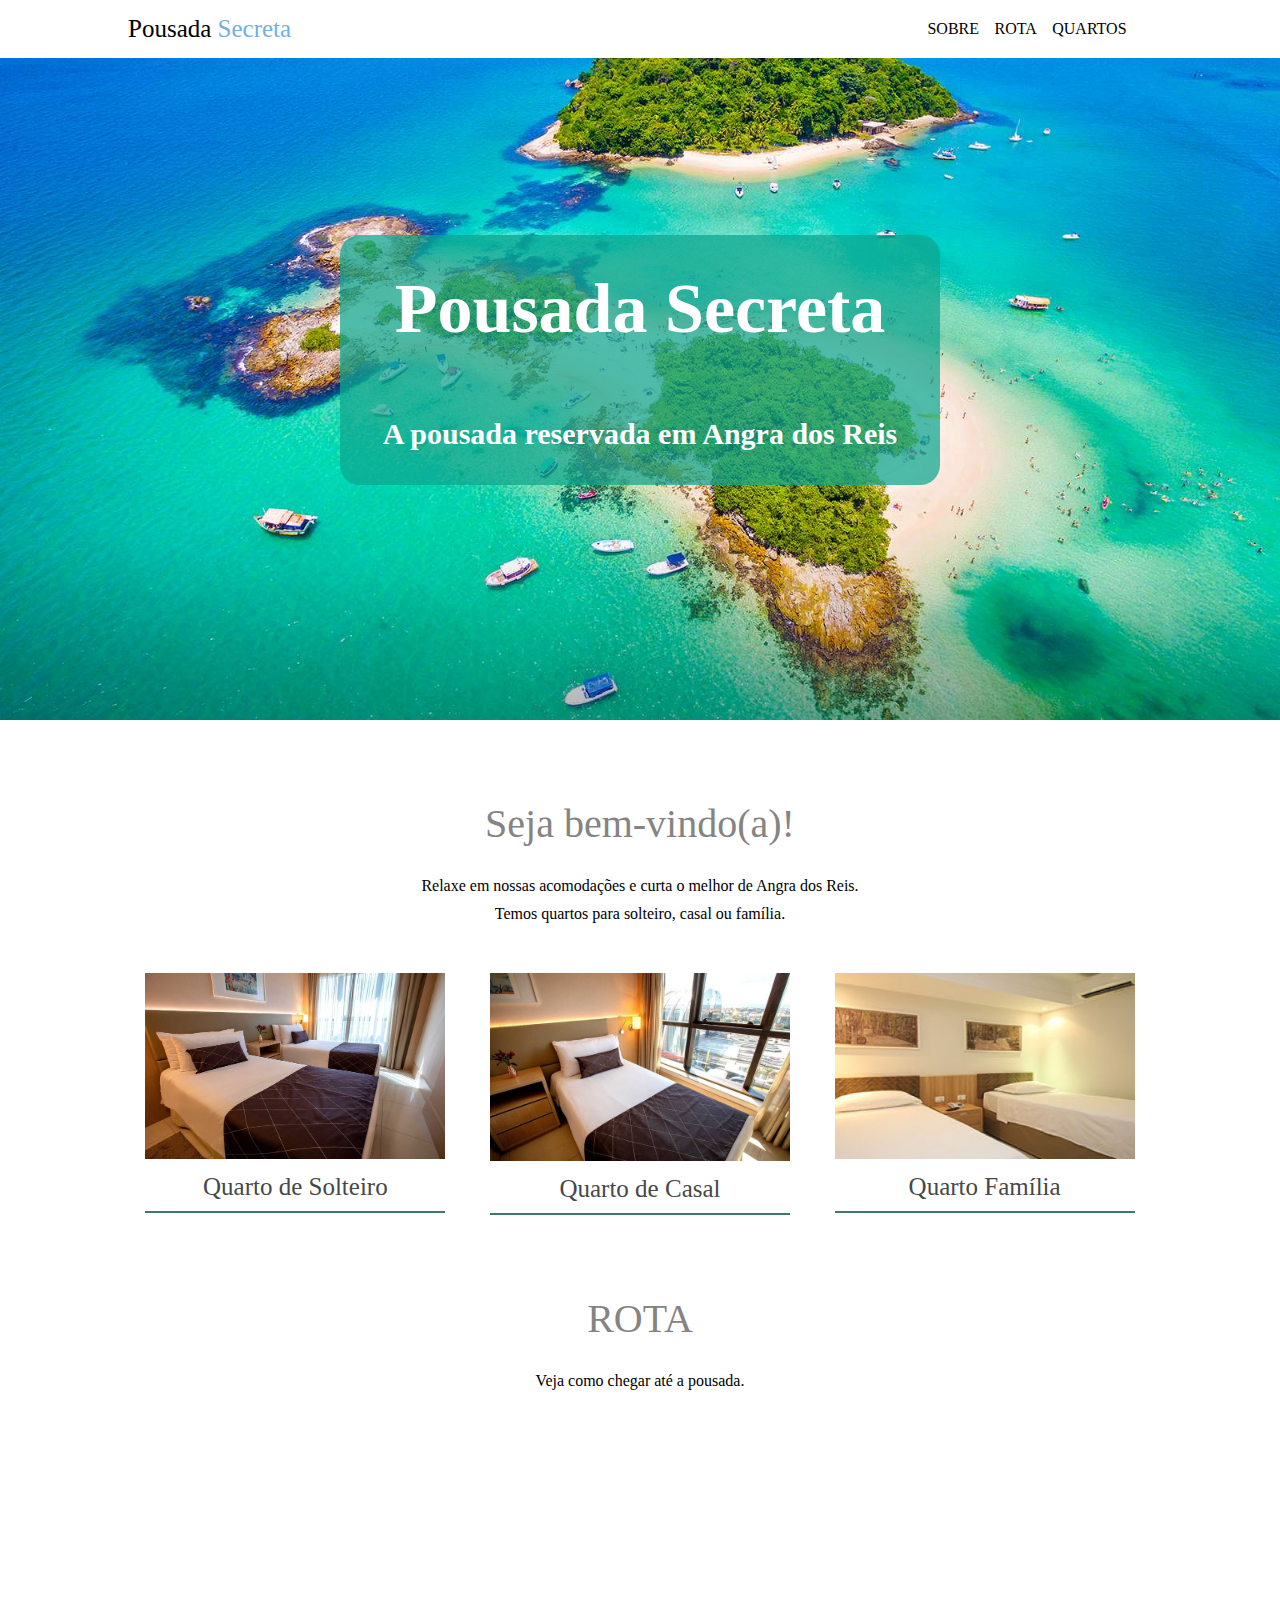
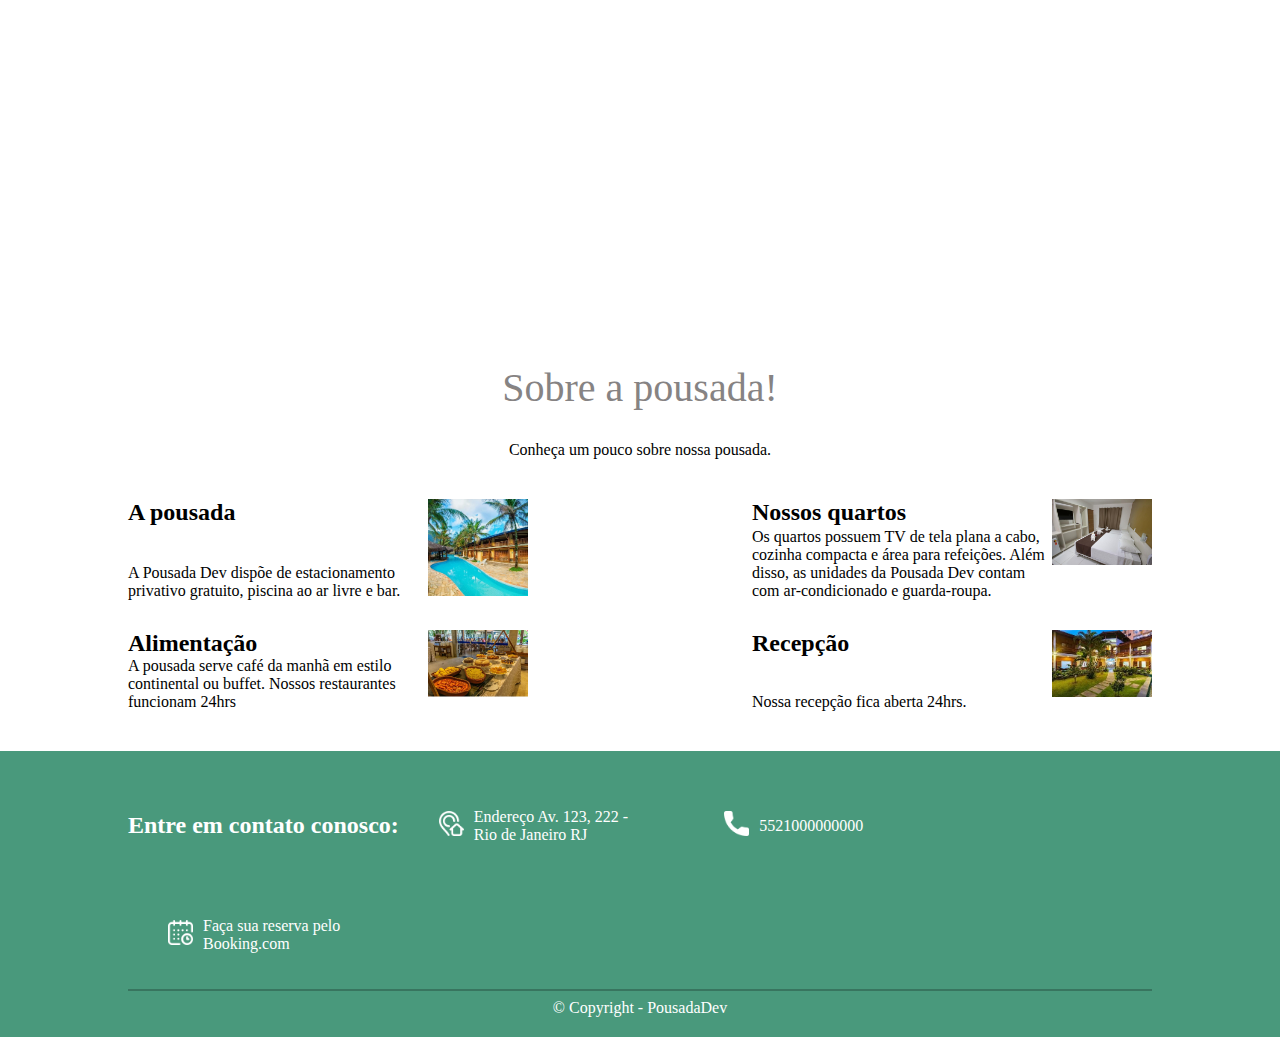
<file: index.html>
<!DOCTYPE html>
<html lang="pt-br">
<head>
    <meta charset="UTF-8">
    <meta name="viewport" content="width=device-width, initial-scale=1.0">
    <meta name="description" content="Dorme bem">
    <link rel="stylesheet" href="css/style.css">
    <link rel="stylesheet" href="https://fonts.googleapis.com/css2?family=Source+Sans+Pro:ital,wght@0,200;0,300;0,400;0,600;0,700;0,900;1,200;1,300;1,400;1,600;1,700;1,900&display=swap
">
    <title>Hotelaria</title> 
</head>
<body>
    <div class="topo">
        <div class="limita-largura">
            <div class="marca">
                <p>Pousada <span>Secreta</span></p>
            </div>
            <div class="links">
                <a href="#sobre">SOBRE</a>
                <a href="#rotas">ROTA</a>
                <a href="#quartos">QUARTOS</a>
            </div>
        </div>
    </div>
    <div class="banner">
        <div class="box-banner">
            <h1>Pousada Secreta</h1>
            <p>A pousada reservada em Angra dos Reis</p>
        </div>
    </div>
    <div class="quartos" id="quartos">
        <div class="limita-largura">
            <div class="texto texto-dois">
                <h2>Seja bem-vindo(a)!</h2>
                <p>Relaxe em nossas acomodações e curta o melhor de Angra dos Reis.</p>
                <p>Temos quartos para solteiro, casal ou família.</p>
            </div>
            <div class="quartos-img">
                <div class="quarto-box">
                    <div class="img-box"><img src="assets/quarto-solteiro1.jpg"></div>
                    <div class="texto-box"><p>Quarto de Solteiro</p></div>
                </div>
                <div class="quarto-box">
                    <div class="img-box"><img src="assets/quarto-solteiro2.jpg"></div>
                    <div class="texto-box"><p>Quarto de Casal</p></div>
                </div>
                <div class="quarto-box">
                    <div class="img-box"><img src="assets/quarto-solteiro3.jpg"></div>
                    <div class="texto-box"><p>Quarto Família</p></div>
                </div>
            </div>
        </div>
    </div>
    <div class="endereço" id="rotas">
        <div class="texto-dois">
            <h2>ROTA</h2>
            <p>Veja como chegar até a pousada.</p>
        </div>
            <div class="mapa">
                <iframe src="https://www.google.com/maps/embed?pb=!1m18!1m12!1m3!1d937247.4310801836!2d-53.189751721874956!3d-23.419931599999988!2m3!1f0!2f0!3f0!3m2!1i1024!2i768!4f13.1!3m3!1m2!1s0x94ecd6fb59457ab7%3A0xae4d790f9bb33004!2sCatua%C3%AD%20Shopping%20Maring%C3%A1!5e0!3m2!1spt-BR!2sbr!4v1751821284658!5m2!1spt-BR!2sbr" width="600" height="450" style="border:0;" allowfullscreen="" loading="lazy" referrerpolicy="no-referrer-when-downgrade"></iframe>
            </div>
        
    </div>
    <div class="sobre" id="sobre">
        <div class="limita-largura">
            <div class="texto-dois">
            <h2>Sobre a pousada!</h2>
            <p>Conheça um pouco sobre nossa pousada.</p></div>
            <div class="galeria">
                <div class="box-galeria">
                    <div class="texto">
                        <h2>A pousada</h2>
                        <p>A Pousada Dev dispõe de estacionamento privativo gratuito, piscina ao ar livre e bar.</p>
                    </div>
                    <div class="imagem">
                        <img src="assets/img1.jpg">
                    </div>
                </div>
                <div class="box-galeria">
                    <div class="texto">
                        <h2>Nossos quartos</h2>
                        <p>Os quartos possuem TV de tela plana a cabo, cozinha compacta e área para refeições. Além disso, as unidades da Pousada Dev contam com ar-condicionado e guarda-roupa.</p>
                    </div>
                    <div class="imagem">
                        <img src="assets/img2.jpg">
                    </div>
                </div>
                <div class="box-galeria">
                    <div class="texto">
                        <h2>Alimentação</h2>
                        <p>A pousada serve café da manhã em estilo continental ou buffet.
                        Nossos restaurantes funcionam 24hrs</p>
                    </div>
                    <div class="imagem">
                        <img src="assets/img3.jpg">
                    </div>
                </div>
                <div class="box-galeria">
                    <div class="texto">
                        <h2>Recepção</h2>
                        <p>Nossa recepção fica aberta 24hrs.</p>
                    </div>
                    <div class="imagem">
                        <img src="assets/img5.jpg">
                    </div>
                </div>
            </div>
        </div>
    </div>
    <div class="rodape">
        <div class="limita-largura">
            <div class="contato">
                <h2>Entre em contato conosco:</h2>
                <div class="box-contato">
                    <div class="icone">
                        <img src="assets/icones/endereco.png">
                    </div>
                    <p>Endereço Av. 123, 222 - Rio de Janeiro RJ</p>
                </div>
                <div class="box-contato">
                    <div class="icone">
                        <img src="assets/icones/telefone.png">
                    </div>
                    <p>5521000000000</p>
                </div>
                <div class="box-contato">
                    <div class="icone">
                        <img src="assets/icones/calendario.png">
                    </div>
                    <p>Faça sua reserva pelo Booking.com</p>
                </div>
            </div>
            <div class="copiryght">
                <p>© Copyright - PousadaDev</p>
            </div>
        </div>
    </div>
    
</body>
</html>
</file>
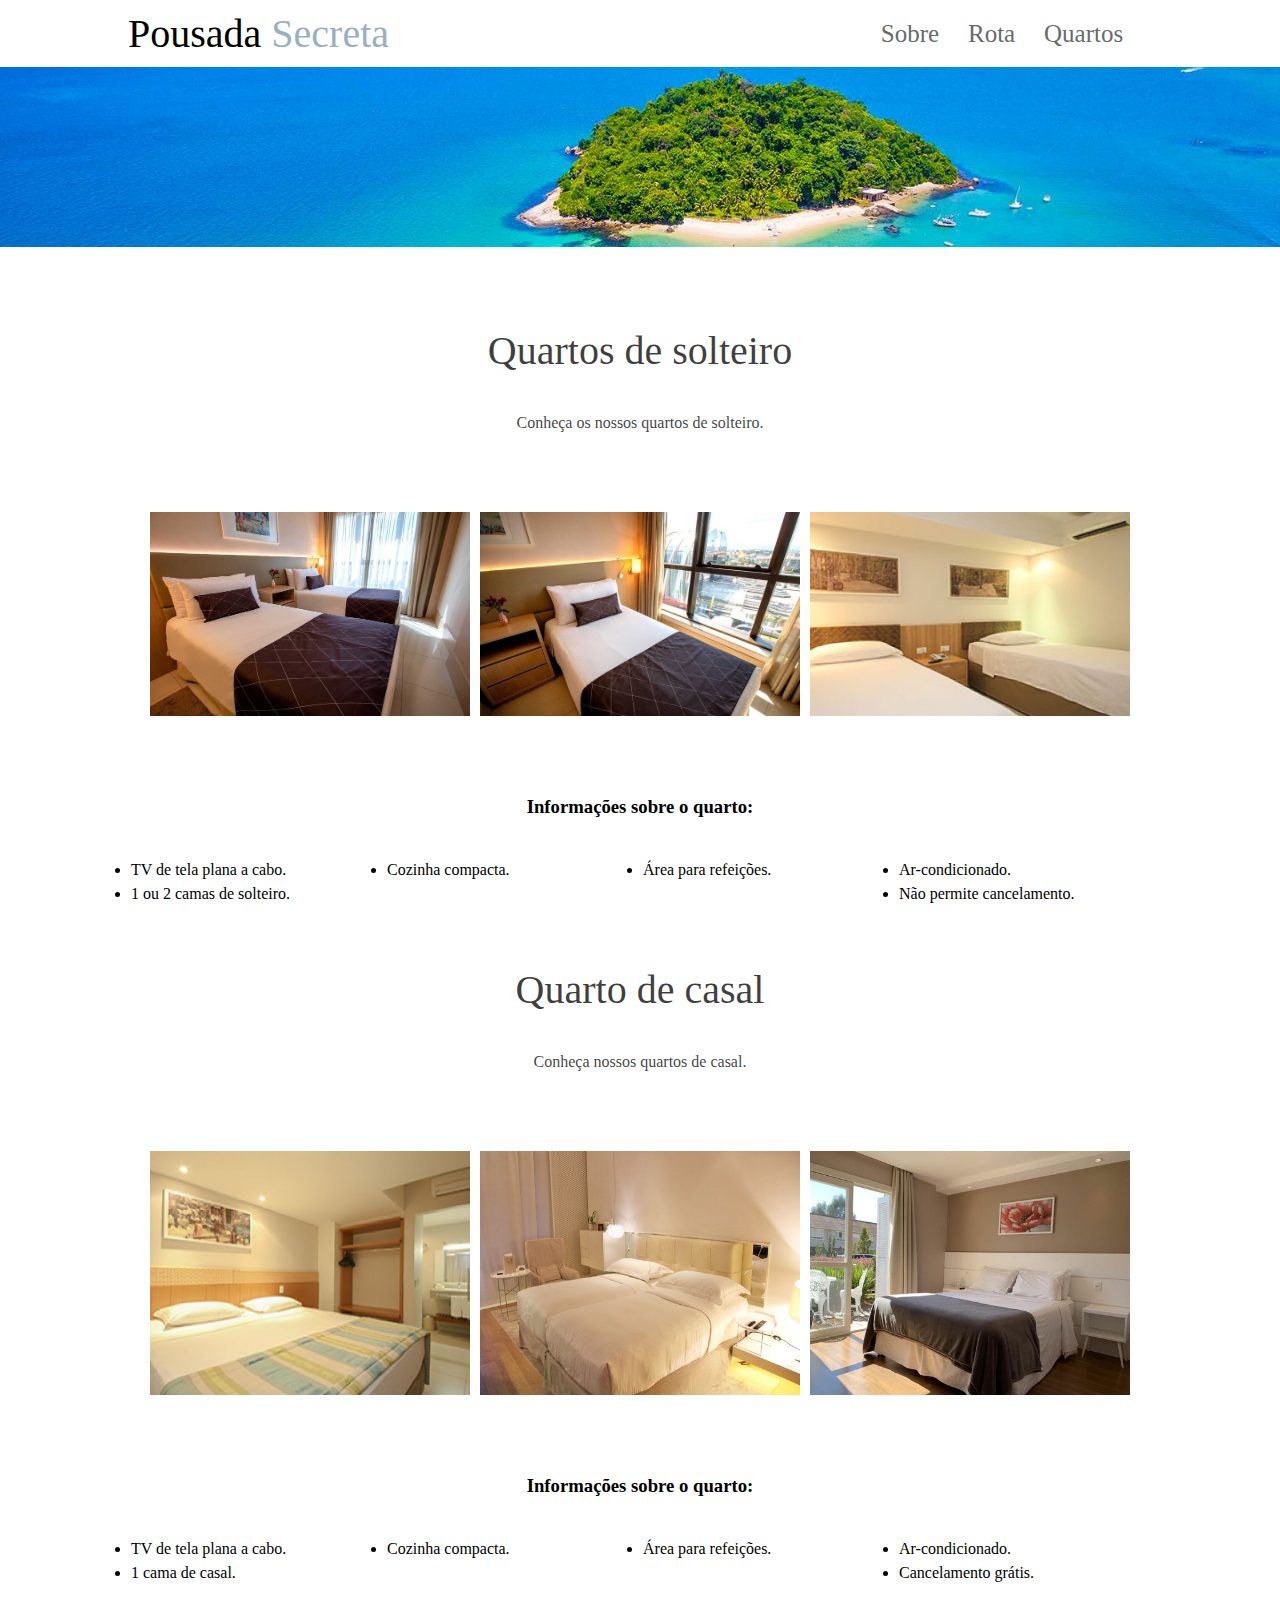
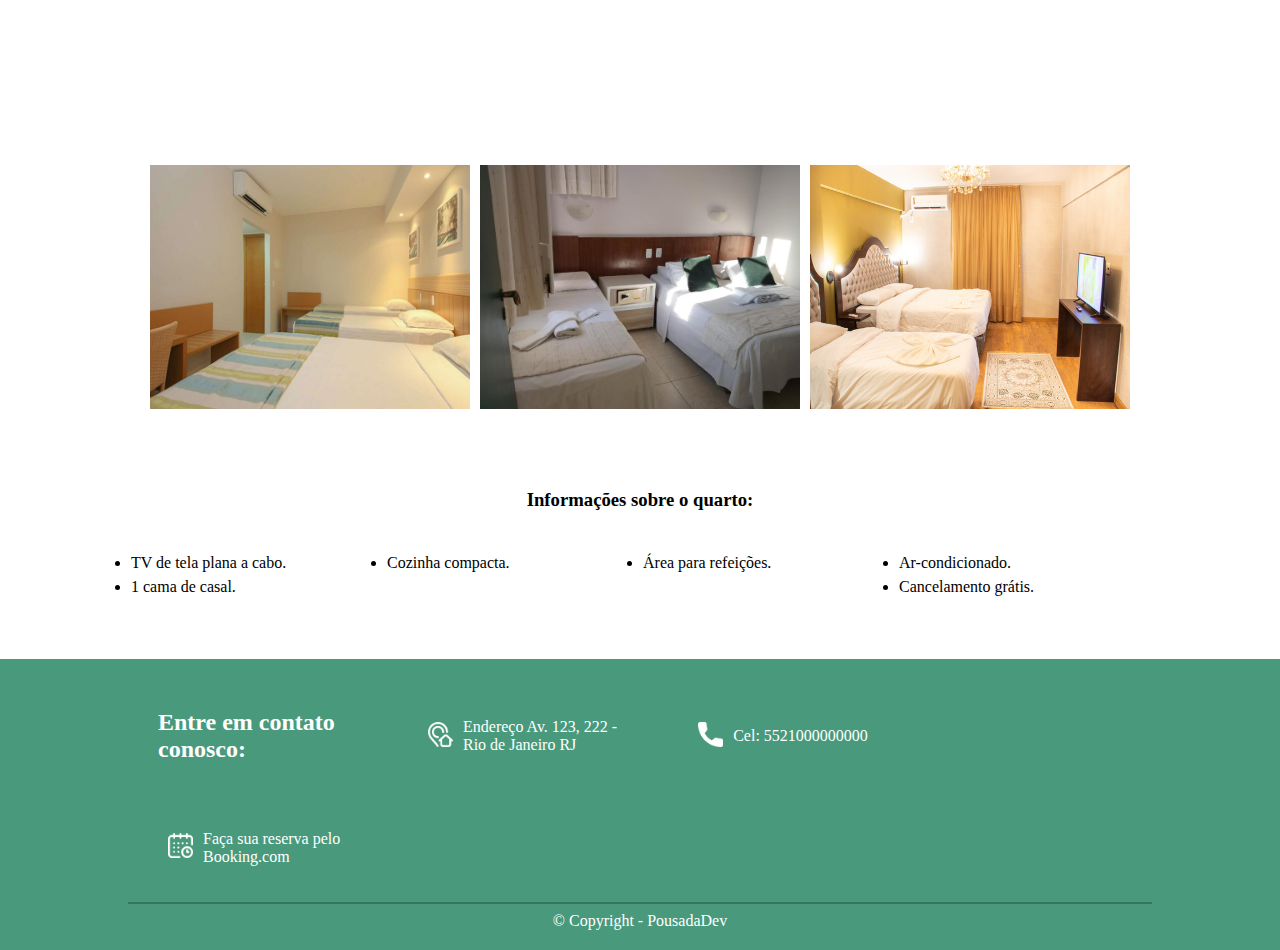
<file: quartos.html>
<!DOCTYPE html>
<html lang="pt-br">
<head>
    <meta charset="UTF-8">
    <meta name="viewport" content="width=device-width, initial-scale=1.0">
    <meta name="description" content="quartos hotelaria">
    <link rel="stylesheet" href="css/quartos.css">
    <link rel="stylesheet" href="https://fonts.googleapis.com/css2?family=Source+Sans+Pro:ital,wght@0,200;0,300;0,400;0,600;0,700;0,900;1,200;1,300;1,400;1,600;1,700;1,900&display=swap
">
    <title>Quartos - Pousada Secreta</title>
</head>
<body>
    <div class="topo">
        <div class="limitar-largura">
            <div class="marca">
                <h1>Pousada <span>Secreta</span></h1>
            </div>
            <div class="links-topo">
                <a href="index.html#sobre">Sobre</a>
                <a href="index.html#rota">Rota</a>
                <a href="quartos.html">Quartos</a>
            </div>
        </div>
        
    </div>
    <div class="banner"></div>
    <div class="quarto">
        <div class="limitar-largura">
            <div class="texto">
                <h2>Quartos de solteiro</h2>
                <p>Conheça os nossos quartos de solteiro.</p>
            </div>
                <div class="galeria">
                    <div class="imagens-quartos">
                        <img src="assets/quarto-solteiro1.jpg">        
                    </div>
                    <div class="imagens-quartos">
                        <img src="assets/quarto-solteiro2.jpg">        
                    </div>
                    <div class="imagens-quartos">
                        <img src="assets/quarto-solteiro3.jpg">        
                    </div>
                </div>
                <div class="informaçoes">
                <h3>Informações sobre o quarto:</h3>
                <ul class="lista">
                    <li>TV de tela plana a cabo.</li>
                    <li>Cozinha compacta.</li>
                    <li>Área para refeições.</li>
                    <li>Ar-condicionado.</li>
                    <li>1 ou 2 camas de solteiro.</li>
                    <li>Não permite cancelamento.</li>
                </ul>
            </div>
        </div>
    </div>
    <div class="quarto">
        <div class="limitar-largura">
            <div class="texto">
                <h2>Quarto de casal</h2>
                <p>Conheça nossos quartos de casal.</p>
            </div>
            <div class="galeria">
                <div class="imagens-quartos">
                    <img src="assets/quarto-casal1.jpg">
                </div>
                <div class="imagens-quartos">
                    <img src="assets/quarto-casal2.jpg">
                </div>
                <div class="imagens-quartos">
                    <img src="assets/quarto-casal3.jpg">
                </div>
            </div>
            <div class="informaçoes">
                <h3>Informações sobre o quarto:</h3>
                <ul class="lista">
                    <li>TV de tela plana a cabo.</li>
                    <li>Cozinha compacta.</li>
                    <li>Área para refeições.</li>
                    <li>Ar-condicionado.</li>
                    <li>1 cama de casal.</li>
                    <li>Cancelamento grátis.</li>
                </ul>
            </div>
        </div>
    </div>
    <div class="quarto">
        <div class="limitar-largura">
            <div class="texto">
                <h2></h2>
                <p></p>
            </div>
            <div class="galeria">
                <div class="imagens-quartos">
                    <img src="assets/quarto-familia1.jpg">
                </div>
                <div class="imagens-quartos">
                    <img src="assets/quarto-familia2.jpg">
                </div>
                <div class="imagens-quartos">
                    <img src="assets/quarto-familia3.jpg">
                </div>
            </div>
            <div class="informaçoes">
                <h3>Informações sobre o quarto:</h3>
                <ul class="lista">
                    <li>TV de tela plana a cabo.</li>
                    <li>Cozinha compacta.</li>
                    <li>Área para refeições.</li>
                    <li>Ar-condicionado.</li>
                    <li>1 cama de casal.</li>
                    <li>Cancelamento grátis.</li>
                </ul>
            </div>
        </div>
    </div>
    <div class="rodape">
        <div class="limitar-largura">
            <div class="contato">
                <div class="box-contato">
                    <h2>Entre em contato conosco:</h2>
                </div>
                <div class="box-contato">
                    <div class="icone"><img src="assets/icones/endereco.png"></div>
                    <div class="texto-box"><p>Endereço Av. 123, 222 - Rio de Janeiro RJ</p></div>
                </div>
                <div class="box-contato">
                    <div class="icone"><img src="assets/icones/telefone.png"></div>
                    <div class="texto-box"><p>Cel: 5521000000000</p></div>
                </div>
                <div class="box-contato">
                    <div class="icone"><img src="assets/icones/calendario.png"></div>
                    <div class="texto-box"><p>Faça sua reserva pelo Booking.com</p></div>
                </div>
            </div>
        </div>
        <div class="copiryght">
            <p>© Copyright - PousadaDev</p>
        </div>
    </div>
    
</body>
</html>
</file>
<file: css/style.css>
*{
    padding:0;
    margin:0;
    box-sizing: border-box;
    text-decoration:none;
}
body{
    font-size:'Source Sans Pro',sans-serif;
}
.topo{
    width:100%;    
    background-color:white;
    position:fixed;
    z-index:1;
    padding:10px 0;
}
.topo .limita-largura{
    display:flex;
    justify-content:space-between;
    align-items:center;
}
.topo .links{
    padding:10px;
    max-width:350px;
    min-width:250px;
    display:flex;
    justify-content:space-evenly;
    align-items:center;    
}

.limita-largura{
    max-width:1024px;
    margin: 0 auto;
}
.banner{
    background-image:url('../assets/img-fundo.jpg');
    height:80vh;
    background-size: cover;
    background-position: top;
    display:flex;
    justify-content:center;
    align-items:center;

}
.topo .marca{
    font-size:25px
}
.topo span{
    color:#73afe4;
}
.topo a{
    color:black;
}
.box-banner{
max-width:600px;
height:250px;
background-color:#0ea68fba;
border-radius:20px;
display:flex;
flex-direction:column;
justify-content:space-around;
align-items:center;
flex: 1 1 250px;
color:white;
}
.box-banner p{
    font-size: 30px;
    font-weight:bold;
}
.box-banner h1{
font-size:70px;
}
.quartos{
    width:100%;
}
.img-box{
    max-width:300px;
    width:100%;
    
}
.quartos-img{
    width:100%;
    display:flex;
    flex:1 1 auto;
    justify-content:space-around;
    gap:10px;
    flex-wrap:wrap;
}
.quartos-img img{
    width:100%;
}
.quartos .limita-largura{
    display:flex;
    justify-content:center;
    align-items:center;
    flex-flow:column nowrap;
}
.texto-box{
    font-size:25px;
    color:#464849;
    text-align:center;
    padding:10px;
    border-bottom:2px solid #41776f;
}
.endereço{
    margin:0 auto;
}
.endereço .mapa iframe{
    width:100%;
}
.sobre{
    width:100%;
    margin-bottom:40px;
}
.galeria{
    width:100%;
    display:flex;
    justify-content:space-between;
    gap:30px;
    flex-wrap:wrap;
}
.box-galeria{
    max-width:400px;
    width:100%;
    display:flex;
}
.box-galeria .imagem{
    max-width:100px;
    width:100%;
}
.sobre img{
    width:100%;
}
.box-galeria .texto{
     width:100%;
    max-width:300px;
    display:flex;
    flex: 1 1 300px;
    flex-direction:column;
    justify-content:space-between;
}
.rodape{
    background-color:#49997c;
    padding:20px;
    color:white;
}
.rodape .contato{
    max-width:100%;
    display:flex;
    box-shadow: 0 2px 0 0 #0000003b;
    align-items:center;
    flex-wrap:wrap;
    flex:0 0 auto;
}
.box-contato{
    max-width:200px;
    width:100%;
    display:flex;
    justify-content:center;
    flex: 1 1 auto;
    align-items:center;
    margin:30px;
}
.icone{
    max-width:25px;
    width:100%;
    margin:10px;
}
.icone img{
    width:100%;
}
.copiryght{
    text-align:center;
    padding-top:10px;
    
}
.texto-dois{
    margin-bottom:40px;
    text-align:center;
}
.texto-dois h2{
    margin:80px 0 30px;
    font-weight:normal;
    font-size:40px;
    color:#868383;

}
.texto-dois p{
    margin:0 0 10px
}
</file>
<file: css/quartos.css>
*{
    padding:0;
    margin:0;
    box-sizing:border-box;
    text-decoration:none;
}
.body{
    font-family:'source sans pro', sans-serif;
}
.topo{
    padding:10px;
}
.topo .limitar-largura{
    background-color:rgb(255, 255, 255);
    display:flex;
    justify-content:space-between;
    align-items:center;
}
.limitar-largura{
    width:100%;
    max-width:1024px;
    margin:0 auto;
}
.marca{
    display:fled;
    font-size:20px;
}
.marca h1{
    font-weight:normal;
}
.marca span{
    color:#9ab0be;
}
.links-topo{
    max-width:300px;
    width:100%;
    display:flex;
    justify-content:space-evenly;
    align-items:center;
}
.links-topo a{
    font-size:25px;
    color:#676b6c
}
.banner{
    background-image:url('../assets/img-fundo.jpg');
    background-position:top;
    background-size:cover;
    height:20vh;
    margin: 0 0 80px 0;
}
.quarto{
    margin-bottom: 60px;
    width:100%;
}
.quarto .limitar-largura{
display:flex;
flex-flow: column wrap;
justify-content:center;
}
.quarto .texto{
    margin-bottom:80px;
    display:flex;
    justify-content:center;
    flex-flow:column nowrap;
    align-items:center;
}
.quarto .texto h2{
    margin-bottom:40px;
    font-size:40px;
    font-weight:normal;
    color:#000000c2;
}
.quarto .texto p{
    color:#000000c2;
}
.galeria{
    width:100%;
    gap:10px;
    display:flex;
    justify-content:center;
    flex-wrap:wrap;
    flex:1 1 auto;
    margin-bottom:80px;
}
.imagens-quartos{
    max-width:320px;
    width:100%;    
}
.imagens-quartos img{
    width:100%;
    height:100%
}
.informaçoes{
    max-width:100%;
    display:flex;
    flex-direction:column;
    align-items:center;
    justify-content:center;
}
.informaçoes .lista{

    display:flex;
    justify-content:space-between;
    flex-wrap:wrap;
}
.lista li{
    flex: 0 0 250px;    
    margin:3px;
}
.informaçoes h3{
    margin-bottom:40px;
}
.rodape{
    background-color:#49997c;
    padding:20px;
    color:white;
}
.rodape .contato{
    max-width:100%;
    display:flex;
    box-shadow: 0 2px 0 0 #0000003b;
    align-items:center;
    flex-wrap:wrap;
    flex:0 0 auto;
}
.box-contato{
    max-width:200px;
    width:100%;
    display:flex;
    justify-content:center;
    flex: 1 1 auto;
    align-items:center;
    margin:30px;
}
.icone{
    max-width:25px;
    width:100%;
    margin:10px;
}
.icone img{
    width:100%;
}
.copiryght{
    text-align:center;
    padding-top:10px;
}
</file>
